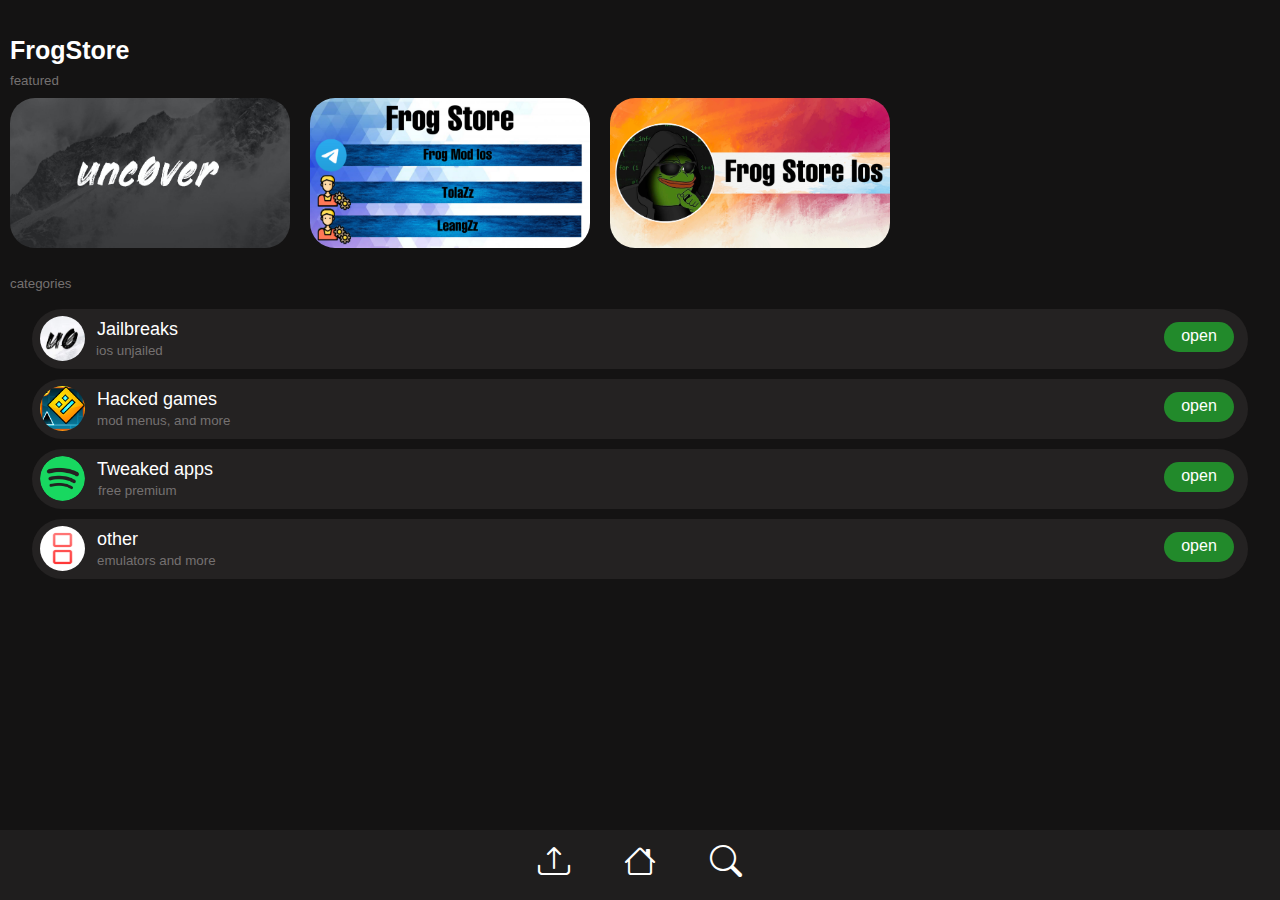
<file: index.html>
<!DOCTYPE html>
<html lang="en">
<head>
    <meta charset="UTF-8">
    <meta http-equiv="X-UA-Compatible" content="IE=edge">
    <meta name="viewport" content="width=device-width, initial-scale=1.0">
    <meta name="theme-color" content="#141313">
    <link rel="stylesheet" href="css/main.css">
    <link rel="manifest" href="manifest.json">
    <link href="https://unpkg.com/aos@2.3.1/dist/aos.css" rel="stylesheet">
    <link rel="stylesheet" href="https://cdn.jsdelivr.net/npm/bootstrap-icons@1.8.1/font/bootstrap-icons.css">
    <title>app</title>
</head>
<body>
<br>
<br>
<h8>FrogStore</h8>
<br>
<h9>featured</h9>     
<center>  
    <div class="slider">
        <a href="#" onclick="unc0ver()">
        <div class="card">
            <img src="img/unc0verbanner.jpg">
        </div>
    </a>    
    <a href="#" onclick="spotify()">
        <div class="card">
            <img src="img/friginfo.png">
        </div>
    </a>
        <a href="#" onclick="ipogo()">
        <div class="card">
            <img src="img/frogstoreios.png">
        </div>
    </a>
    </div>   
<h3>categories</h3>    
<br>
<br>
    <div data-aos="zoom-in">
        <div class="sect">
            <img src="img/unc0ver.jpeg">
            <h1>Jailbreaks</h1>
            <h2>ios unjailed</h2>
            <a href="jailbreaks.html">open</a>
        </div>
    </div>
    <div data-aos="zoom-in">
        <div class="sect">
            <img src="img/Geometry_Dash.png">
            <h1>Hacked games</h1>
            <h3>mod menus, and more</h3>
            <a href="hackedgames.html">open</a>
        </div>
    </div>

<div data-aos="zoom-in">
    <div class="sect">
        <img src="img/Spotify_logo_without_text.svg.png">
        <h1>Tweaked apps</h1>
        <h4>free premium</h4>
        <a href="tweakedapps.html">open</a>
    </div>
</div>

<div data-aos="zoom-in">
    <div class="sect">
        <img src="img/inds.png">
        <h1>other</h1>
        <h5>emulators and more</h5>
        <a href="other.html">open</a>
    </div>
</div>

<br>
<br>
<br>
<br>
<br>
<center>
    <nav>
        <a href="signer.html">
        <i class="bi bi-upload" style="font-size: 2rem;"></i>
        </a>
        <a href="index.html">
        <i class="bi bi-house" style="font-size: 2rem;"></i>
        </a>
        <a href="search.html">
        <i class="bi bi-search" style="font-size: 2rem;"></i>
        </a>
    </nav>
</center>

<script src="https://unpkg.com/aos@2.3.1/dist/aos.js"></script>

<script>
    AOS.init();
</script>
<script src="script.js"></script>
</center>    
</body>
</html>
</file>
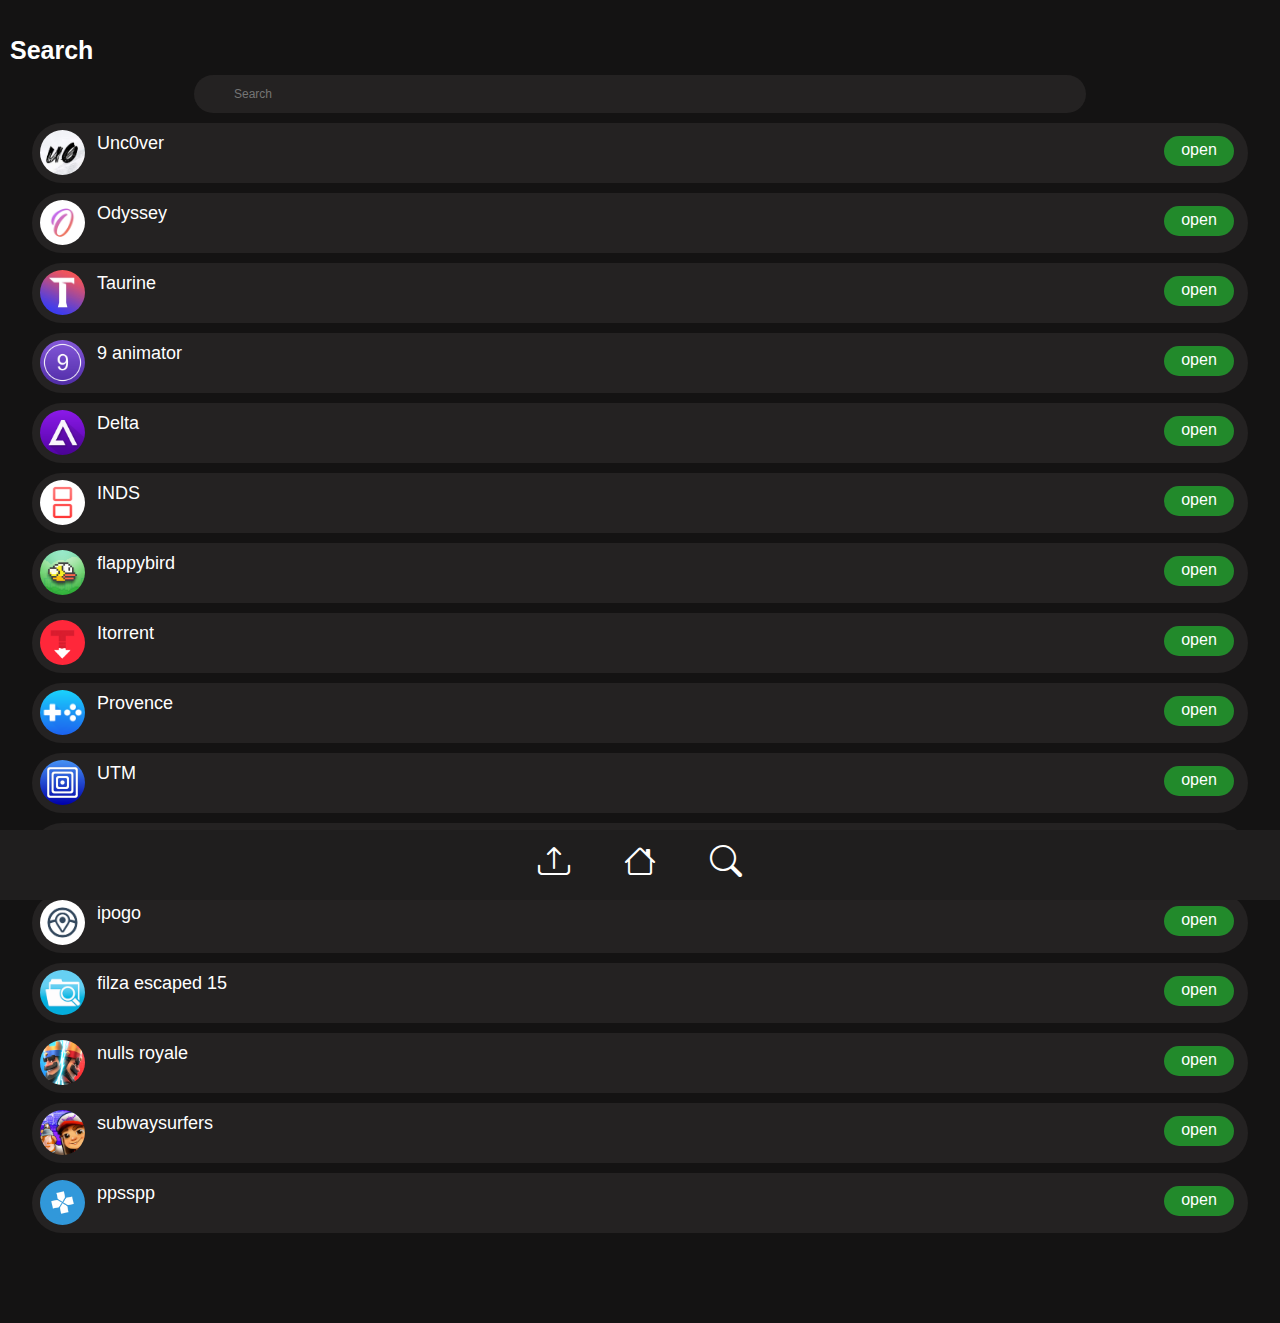
<file: search.html>
<!DOCTYPE html>
<html lang="en">
<head>
    <meta charset="UTF-8">
    <meta http-equiv="X-UA-Compatible" content="IE=edge">
    <meta name="viewport" content="width=device-width, initial-scale=1.0">
    <meta name="theme-color" content="#141313">
    <link rel="stylesheet" href="css/main.css">
    <link rel="manifest" href="manifest.json">
    <link href="https://unpkg.com/aos@2.3.1/dist/aos.css" rel="stylesheet">
    <link rel="stylesheet" href="css/search.css">
    <link rel="stylesheet" href="https://cdn.jsdelivr.net/npm/bootstrap-icons@1.8.1/font/bootstrap-icons.css">
    <title>app</title>
</head>
<br>
<br>
<h8>Search</h8>

<center>
    <input type="text" id="myInput" onkeyup="myFunction()" placeholder="Search">

    <ul id="myUL">
<li>

        <div class="sect">
            <img src="img/unc0ver.jpeg">
            <h1>Unc0ver</h1>
            <a href="#" onclick="unc0ver()">open</a>
        </div>

</li>

<li>

        <div class="sect">
            <img src="img/oddesy.png">
            <h1>Odyssey</h1>
            <a href="#" onclick="oddesy()">open</a>
        </div>

</li>

<li>

        <div class="sect">
            <img src="img/taurine.jpeg">
            <h1>Taurine</h1>
            <a href="#" onclick="taurine()">open</a>
        </div>

</li>

<li>

        <div class="sect">
            <img src="img/9animator.png">
            <h1>9 animator</h1>
            <a href="#" onclick="animator()">open</a>
        </div>

</li>

<li>

        <div class="sect">
            <img src="img/delta.png">
            <h1>Delta</h1>
            <a href="#" onclick="delta()">open</a>
        </div>

</li>

<li>

        <div class="sect">
            <img src="img/inds.png">
            <h1>INDS</h1>
            <a href="#" onclick="inds()">open</a>
        </div>

</li>

<li>

        <div class="sect">
            <img src="img/flappybird.jpeg">
            <h1>flappybird</h1>
            <a href="#" onclick="flappybird()">open</a>
        </div>

</li>

<li>

        <div class="sect">
            <img src="img/itorrent.png">
            <h1>Itorrent</h1>
            <a href="#" onclick="itorrent()">open</a>
        </div>

</li>

<li>

        <div class="sect">
            <img src="img/provence.png">
            <h1>Provence</h1>
            <a href="#" onclick="provence()">open</a>
        </div>

</li>

<li>

        <div class="sect">
            <img src="img/utm.png">
            <h1>UTM</h1>
            <a href="#" onclick="utm()">open</a>
        </div>

</li>

<li>
    <div class="sect">
        <img src="img/Spotify_logo_without_text.svg.png">
        <h1>spotify++</h1>
        <a href="#" onclick="spotify()">open</a>
    </div>
</li>
<li>
    <div class="sect">
        <img src="img/ipogo.png">
        <h1>ipogo</h1>
        <a href="#" onclick="ipogo()">open</a>
    </div>  
</li>
<li>
    <div class="sect">
        <img src="img/filza.png">
        <h1>filza escaped 15</h1>
        <a href="#" onclick="filza()">open</a>
    </div>  
</li>

<li>
    <div class="sect">
        <img src="img/nullsa.JPG">
        <h1>nulls royale</h1>
        <a href="#" onclick="nulls()">open</a>
    </div>  
</li>

<li>
    <div class="sect">
        <img src="img/subwaysurferst.JPG">
        <h1>subwaysurfers</h1>
        <a href="#" onclick="subwaysurfer()">open</a>
    </div>  
</li>
<li>
    <div class="sect">
        <img src="img/ppsspp.png">
        <h1>ppsspp</h1>
        <a href="#" onclick="ppsspp()">open</a>
    </div>  
</li>
<br>
<br>
<br>
<br>
<br>

</center>
</ul>
<script>
    function myFunction() {
      // Declare variables
      var input, filter, ul, li, div, h1, i, txtValue;
      input = document.getElementById('myInput');
      filter = input.value.toUpperCase();
      ul = document.getElementById("myUL");
      li = ul.getElementsByTagName('li');
    
      // Loop through all list items, and hide those who don't match the search query
      for (i = 0; i < li.length; i++) {
        h1 = li[i].getElementsByTagName("h1")[0];
        txtValue = h1.textContent || h1.innerText;
        if (txtValue.toUpperCase().indexOf(filter) > -1) {
          li[i].style.display = "";
        } else {
          li[i].style.display = "none";
        }
      }
    }
    </script>
  <script src="script.js"></script>
<body>
    <center>
        <nav>
            <a href="signer.html">
            <i class="bi bi-upload" style="font-size: 2rem;"></i>
            </a>
            <a href="index.html">
            <i class="bi bi-house" style="font-size: 2rem;"></i>
            </a>
            <a href="search.html">
            <i class="bi bi-search" style="font-size: 2rem;"></i>
            </a>
        </nav>
    </center>

    <script src="https://unpkg.com/aos@2.3.1/dist/aos.js"></script>

    <script>
        AOS.init();
    </script>
<script src="script.js"></script>
</body>
</html>
</file>
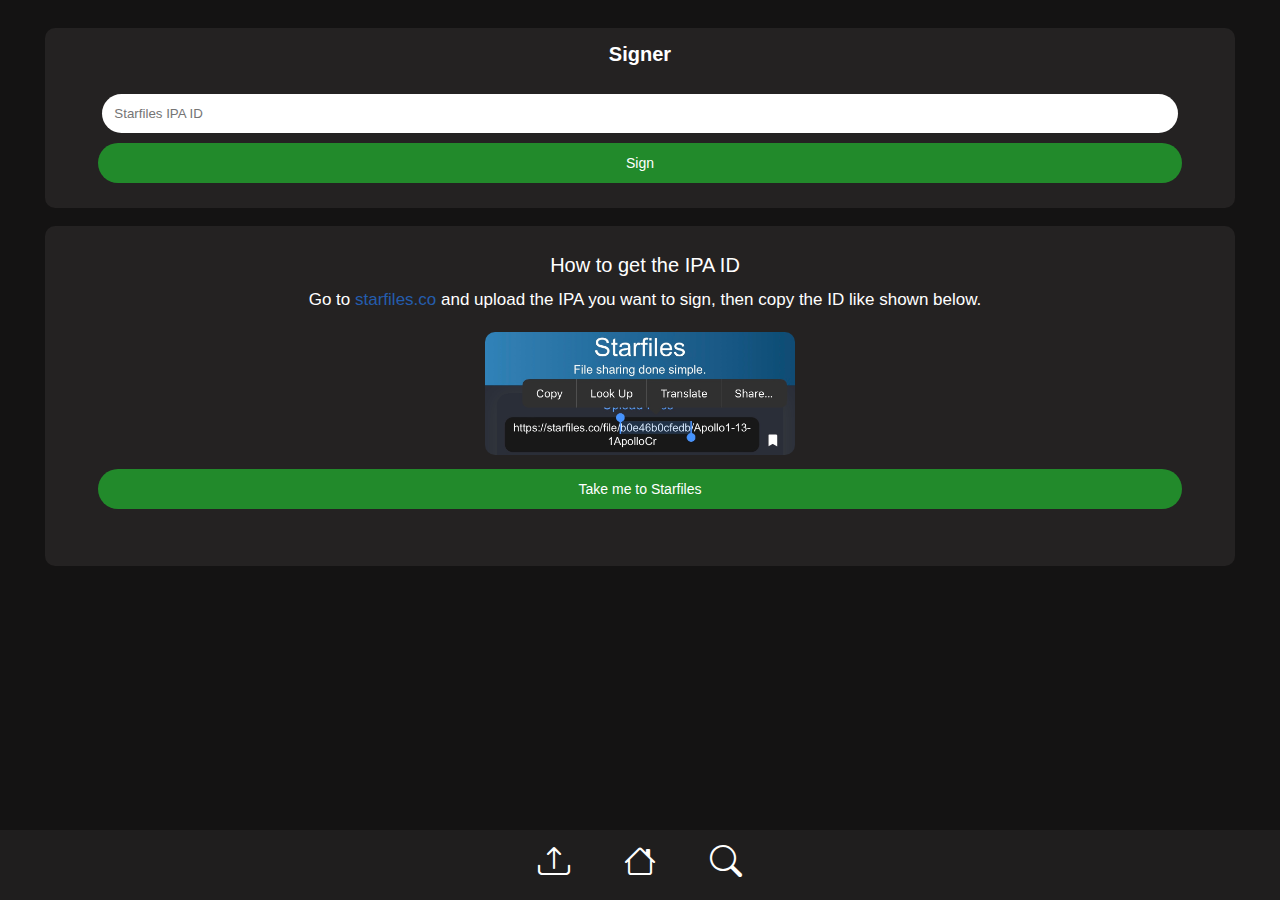
<file: signer.html>
<!DOCTYPE html>
<html>
<head>
<meta charset="UTF-8">
<meta http-equiv="X-UA-Compatible" content="IE=edge">
<meta name="viewport" content="width=device-width, initial-scale=1.0">
<meta name="theme-color" content="#141313">
<link rel="manifest" href="manifest.json">
<link rel="stylesheet" href="css/main.css">
<link rel="stylesheet" href="css/signerinput.css">
<link rel="stylesheet" href="https://cdn.jsdelivr.net/npm/bootstrap-icons@1.8.1/font/bootstrap-icons.css">
<title>Signer</title>
</head>
<body>
<center>
<br>
<div class="signer">
<h1>Signer</h1>
<input type="text" id="ipa" placeholder="Starfiles IPA ID" required>
<button id="next" onclick="sign()">Sign</button>
</div>
<br>
<div class="tut">
<br>
<h1 style="font-weight: 400;">How to get the IPA ID</h1>
<h1 style="font-weight: 400; color: #fff; font-size: 17px;">Go to <a href="https://www.starfiles.co/" style="color: #245dad;">starfiles.co</a> and upload the IPA you want to sign, then copy the ID like shown below.</h1>
<img src="img/signerfrog.jpg" style="width: 310px; border-radius: 10px; margin: 10px;">
<button id="next" onclick="starfiles()">Take me to Starfiles</button>
</div>
<center>
    <nav>
        <a href="signer.html">
        <i class="bi bi-upload" style="font-size: 2rem;"></i>
        </a>
        <a href="index.html">
        <i class="bi bi-house" style="font-size: 2rem;"></i>
        </a>
        <a href="search.html">
        <i class="bi bi-search" style="font-size: 2rem;"></i>
        </a>
    </nav>
</center>
<script src="/script.js"></script>
</body>
</html>
</file>
<file: css/main.css>
:root {
  --main: #228a2b;
}

body,
html {
  margin: 0px;
  padding: 0;
  font-family: helvetica;
  background-color: #141313;
  color: #fff;
  overflow-x: hidden;
}
h1 {
  font-size:20px;
  margin-left: 10px;
  margin-top: 10px;
}
nav {
    width: 100%;
    height: 70px;
    bottom: 0%;
    position: fixed;
    background-color: #1f1e1e;
}
nav i {
  width: 50px;
  height: 50px;
  color: #FFF;
  padding: 25px;
}
nav i:hover {
  width: 50px;
  height: 50px;
  color: #228a2b;
  padding: 25px;
}
.sect {
    width: 95%;
    height: 60px;
    background-color: #242222;
    border-radius: 100px;
    margin-top: 10px;
}
.sect h2 {
  color: #757171;
  float: left;
  font-size: smaller;
  font-weight: 500;
  margin-top: 34px;
  margin-left: -82px;
}
.sect h3 {
  color: #757171;
  float: left;
  font-size: smaller;
  font-weight: 500;
  margin-top: 34px;
  margin-left: -120px;
}
.sect h4 {
  color: #757171;
  float: left;
  font-size: smaller;
  font-weight: 500;
  margin-top: 34px;
  margin-left: -115px;
}
.sect h5 {
  color: #757171;
  float: left;
  font-size: smaller;
  font-weight: 500;
  margin-top: 34px;
  margin-left: -41px;
}
.sect h1 {
  color: #fff;
  font-size:large;
  float: left;
  margin-top: 10px;
  margin-left: 5px;
  font-weight: 500;
  padding: -10px;
}
.sect img{
  float: left;
  height: 45px;
  width: 45px;
  padding: 7px;
  border-radius: 50px;
  margin-left: 1px;
}
.sect a {
  margin-top: 13px;
  margin-right: 14px;
  float: right;
  padding: 5px;
  width: 60px;
  height: 20px;
  background-color: var(--main);
  text-decoration: none;
  color: #fff;
  border-radius: 50px;
}
.sect a:hover {
  margin-top: 13px;
  margin-right: 14px;
  float: right;
  padding: 5px;
  width: 60px;
  height: 20px;
  background-color: #1a6320;
  text-decoration: none;
  color: #fff;
  border-radius: 50px;
}
.slider {
  display: flex;
  overflow-x: auto;
  -webkit-overflow-scrolling: touch;
  width: 100%;
}  
.card {
  width: 280px;
  height: 155px;
  padding: 10px;
}

.card img {
  width: 280px;
  border-radius: 25px;
  height: 150px;
}
.card a {
  text-decoration: none;
  color: #fff;
}
h3 {
  color: #757171;
  float: left;
  margin-left: 10px;
  font-size: smaller;
  font-weight: 500;
}
.bi::before {
  margin-top: 15px;
}
h8 {
  color: #fff;
  margin-left: 10px;
  font-size:25px;
  font-weight: 700;
  margin-top: 15px;
}
h9 {
  color: #757171;
  float: left;
  margin-left: 10px;
  font-size: smaller;
  font-weight: 500;
  margin-top: 8px;
}
#next {
  padding: 5px;
  width: 91%;
  font-size: 14px;
  height: 40px;
  background-color: var(--main);
  text-decoration: none;
  color: #fff;
  border-radius: 50px;
  border-style: none;
  margin-top: 0px;
}
#next:hover {
  padding: 5px;
  width: 90%;
  height: 40px;
  background-color: #1a6320;
  text-decoration: none;
  color: #fff;
  border-radius: 50px;
  border-style: none;
  margin-top: 0px;
}
.signer {
  width: 93%;
  height: 180px;
  background-color: #242222;
  border-radius: 10px;
}
.signer h1{
  color: #FFF;
  margin-right: 10px;
  padding: 15px;
}
.signer h2{
  color: #FFF;
  margin-right: 0px;
  padding: 0px;
  font-size: 8px;
  top: 0%;
}
.signerfiles {
  width: 95%;
  height: 275px;
  background-color: #242222;
  border-radius: 10px;
}
.signerfiles h1{
  color: #FFF;
  margin-right: 10px;
  padding: 15px;
}
h404 {
  font-size: 200px;
}
h20 {
  font-size: 17px;
  color:#757171;
}
h21{
  font-size: 17px;
  color:#228a2b;
  text-decoration: none;
}
h21:hover{
  font-size: 17px;
  color:#217228;
  text-decoration: none;
}
a {
  text-decoration: none;
}
.tut {
  width: 93%;
  height: 340px;
  background-color: #242222;
  border-radius: 10px;
}
</file>
<file: css/search.css>
#myInput {
    background-position: 10px 12px;
    background-repeat: no-repeat; 
    width: 65%; 
    font-size: 12px;
    padding: 12px 20px 12px 40px;
    margin-bottom: 12px;
    margin:0px;
    margin-top: 10px;
    border-radius:55px;
    background-color: #242222;
    color: #fff;
    border-style: none;
}
  
#myUL {
    /* Remove default list styling */
    list-style-type: none;
    padding: 0;
    margin: 0;
  }
</file>
<file: css/signerinput.css>
input {
    width: 90%;
    height: 37px;
    border-radius: 50px;
    border-style: none;
    margin-bottom: 10px;
  }
  input::placeholder {
    padding: 10px;
  }
</file>
